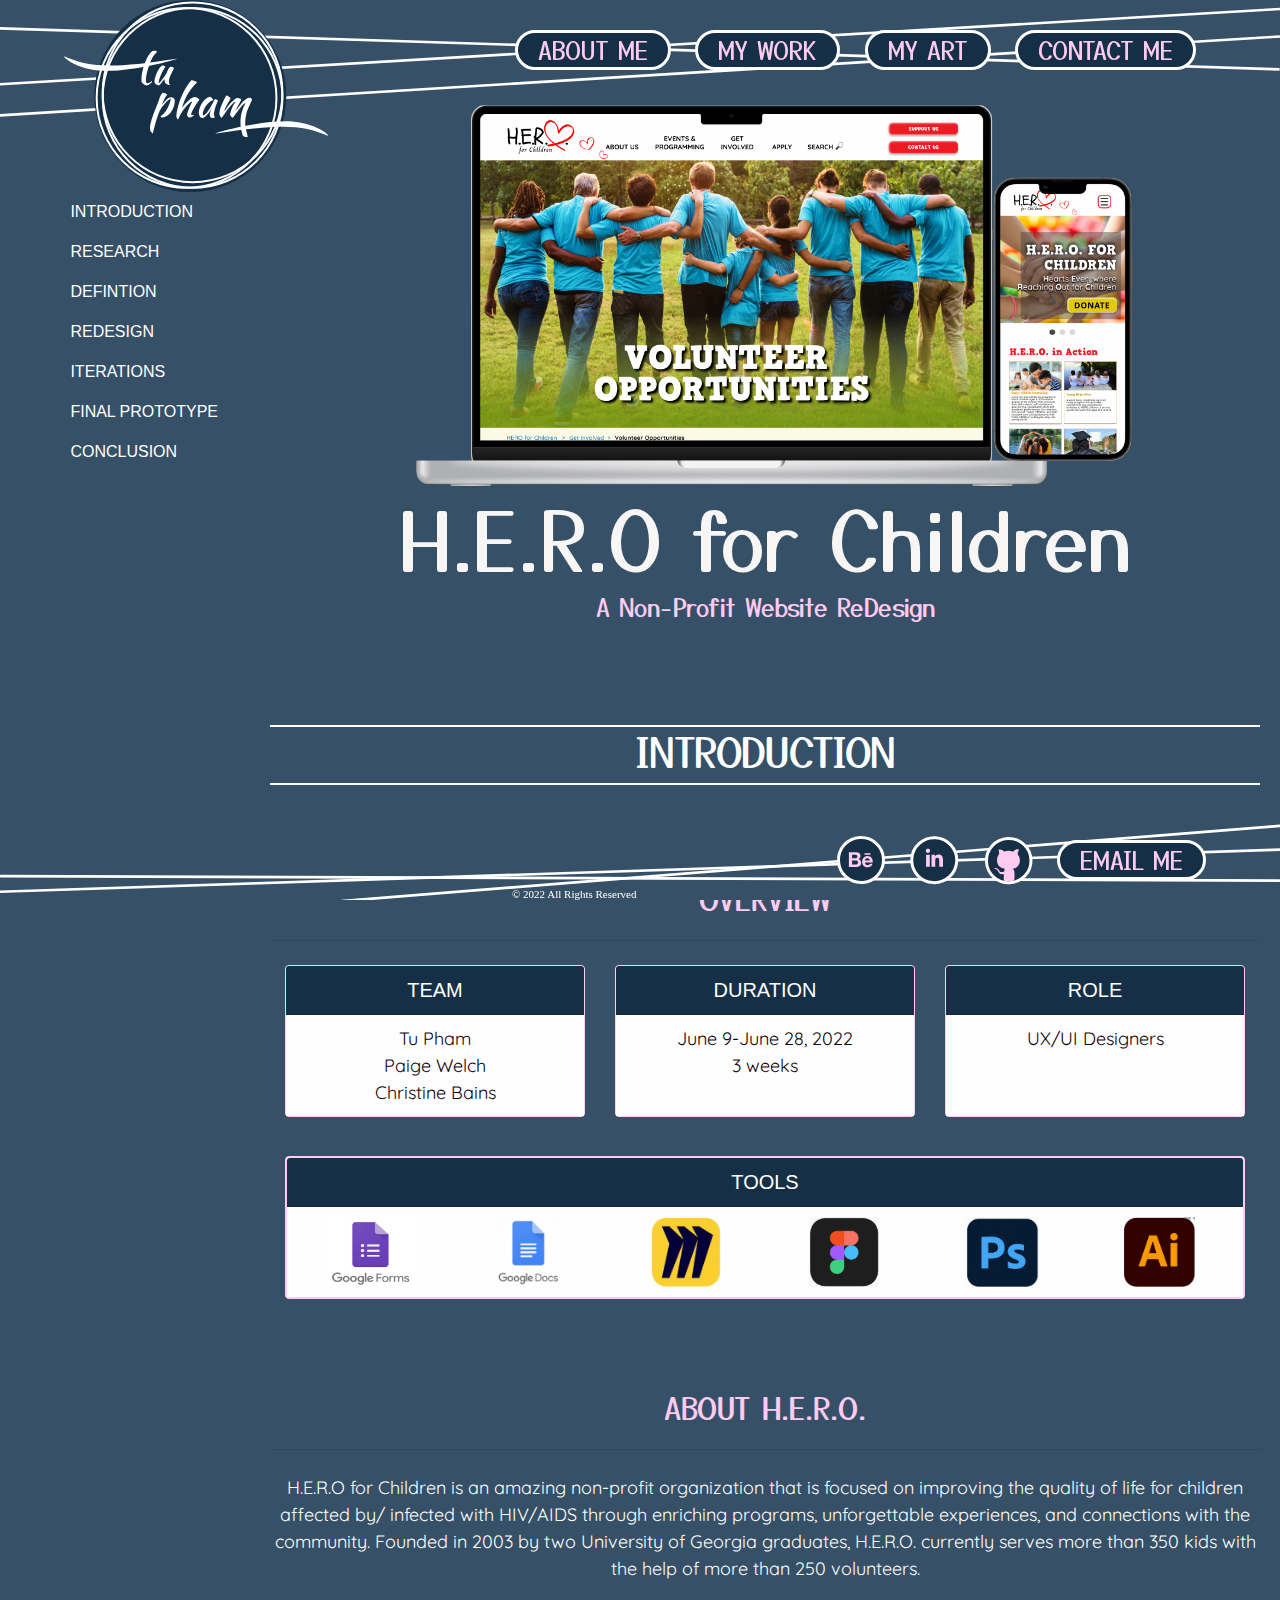
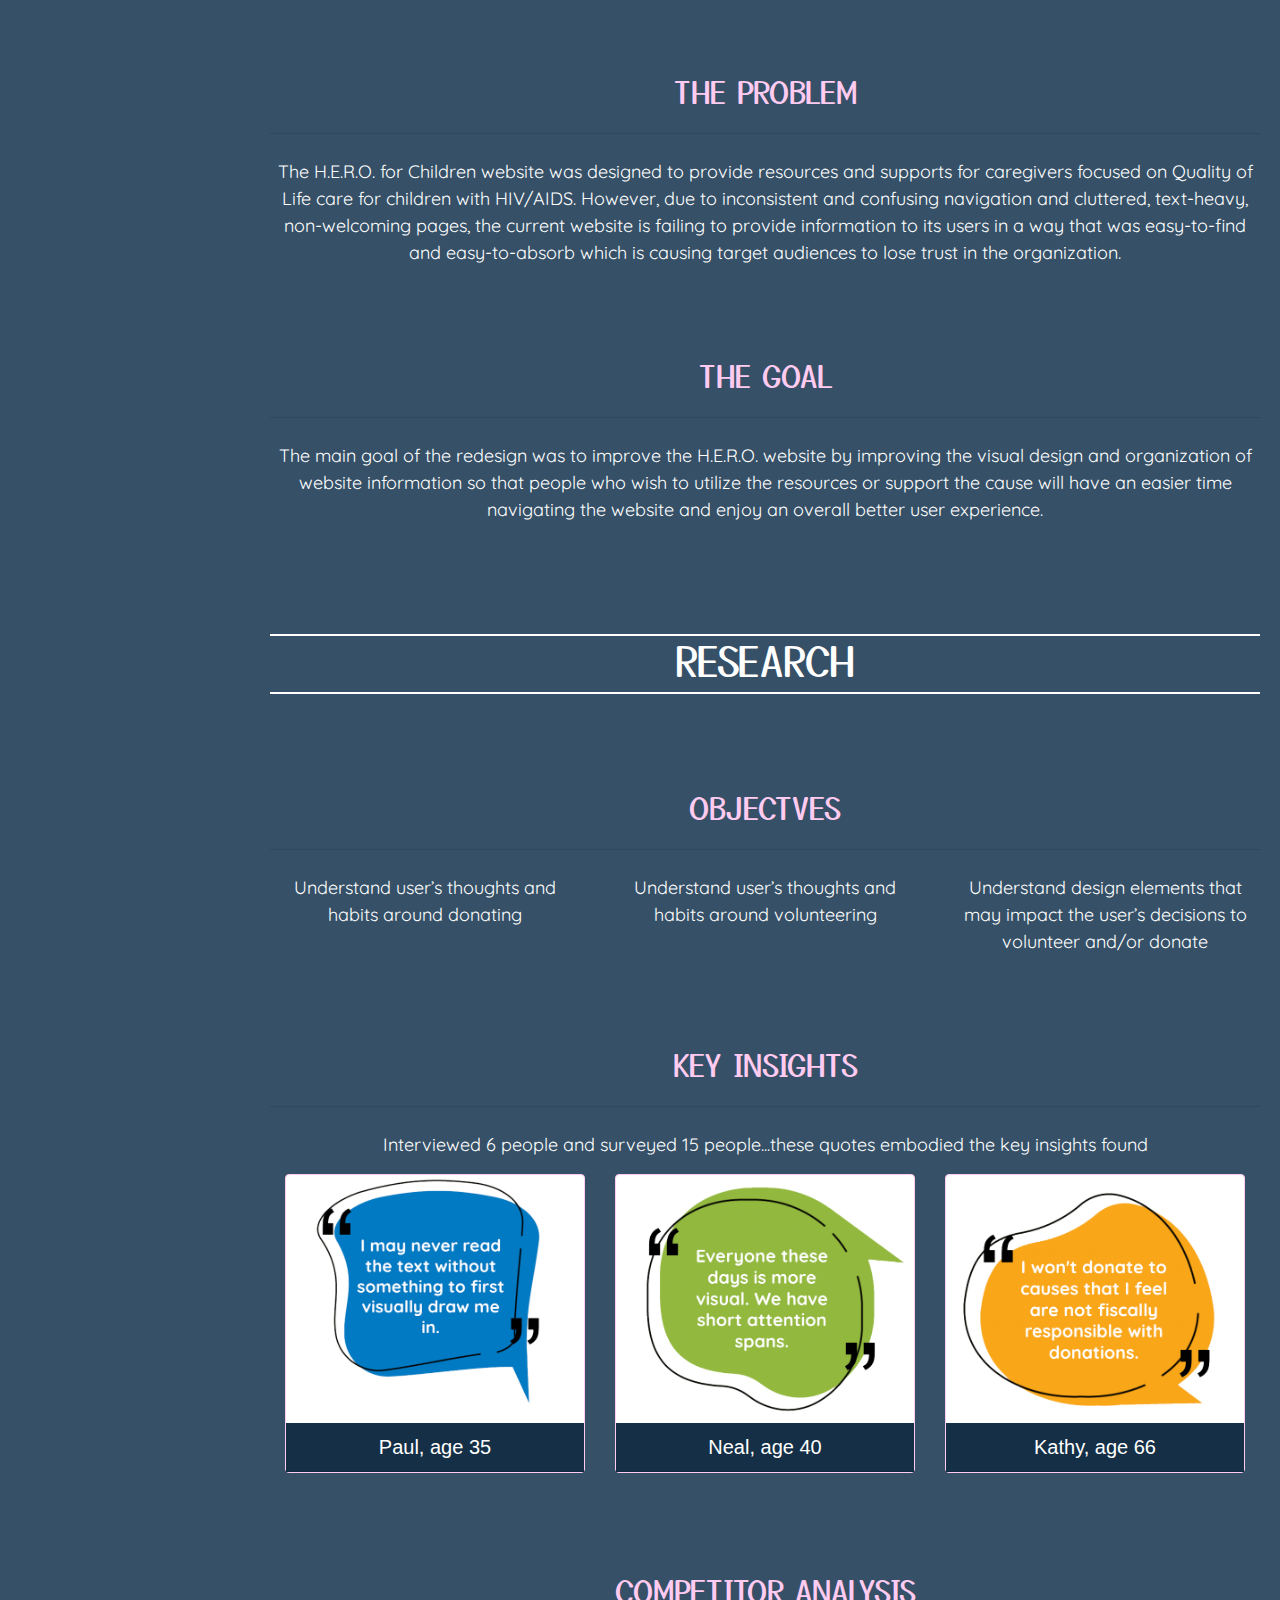
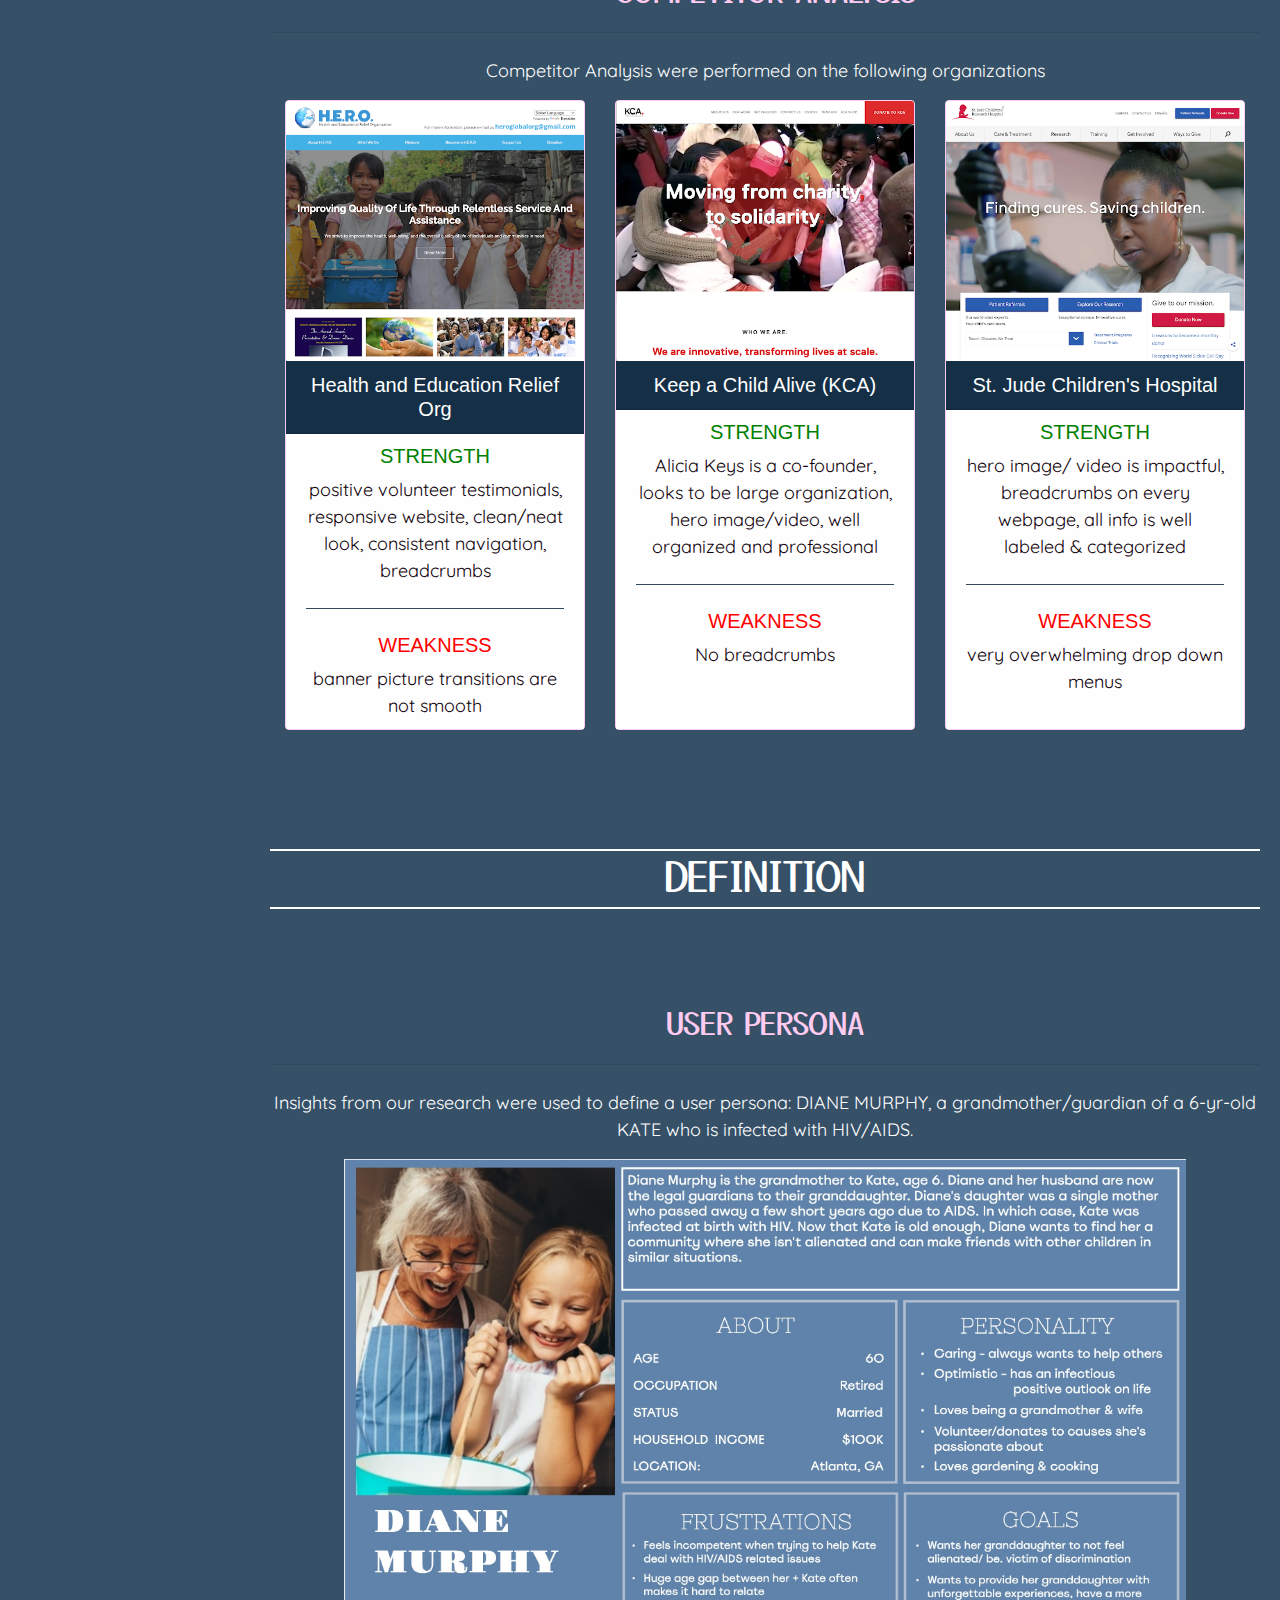
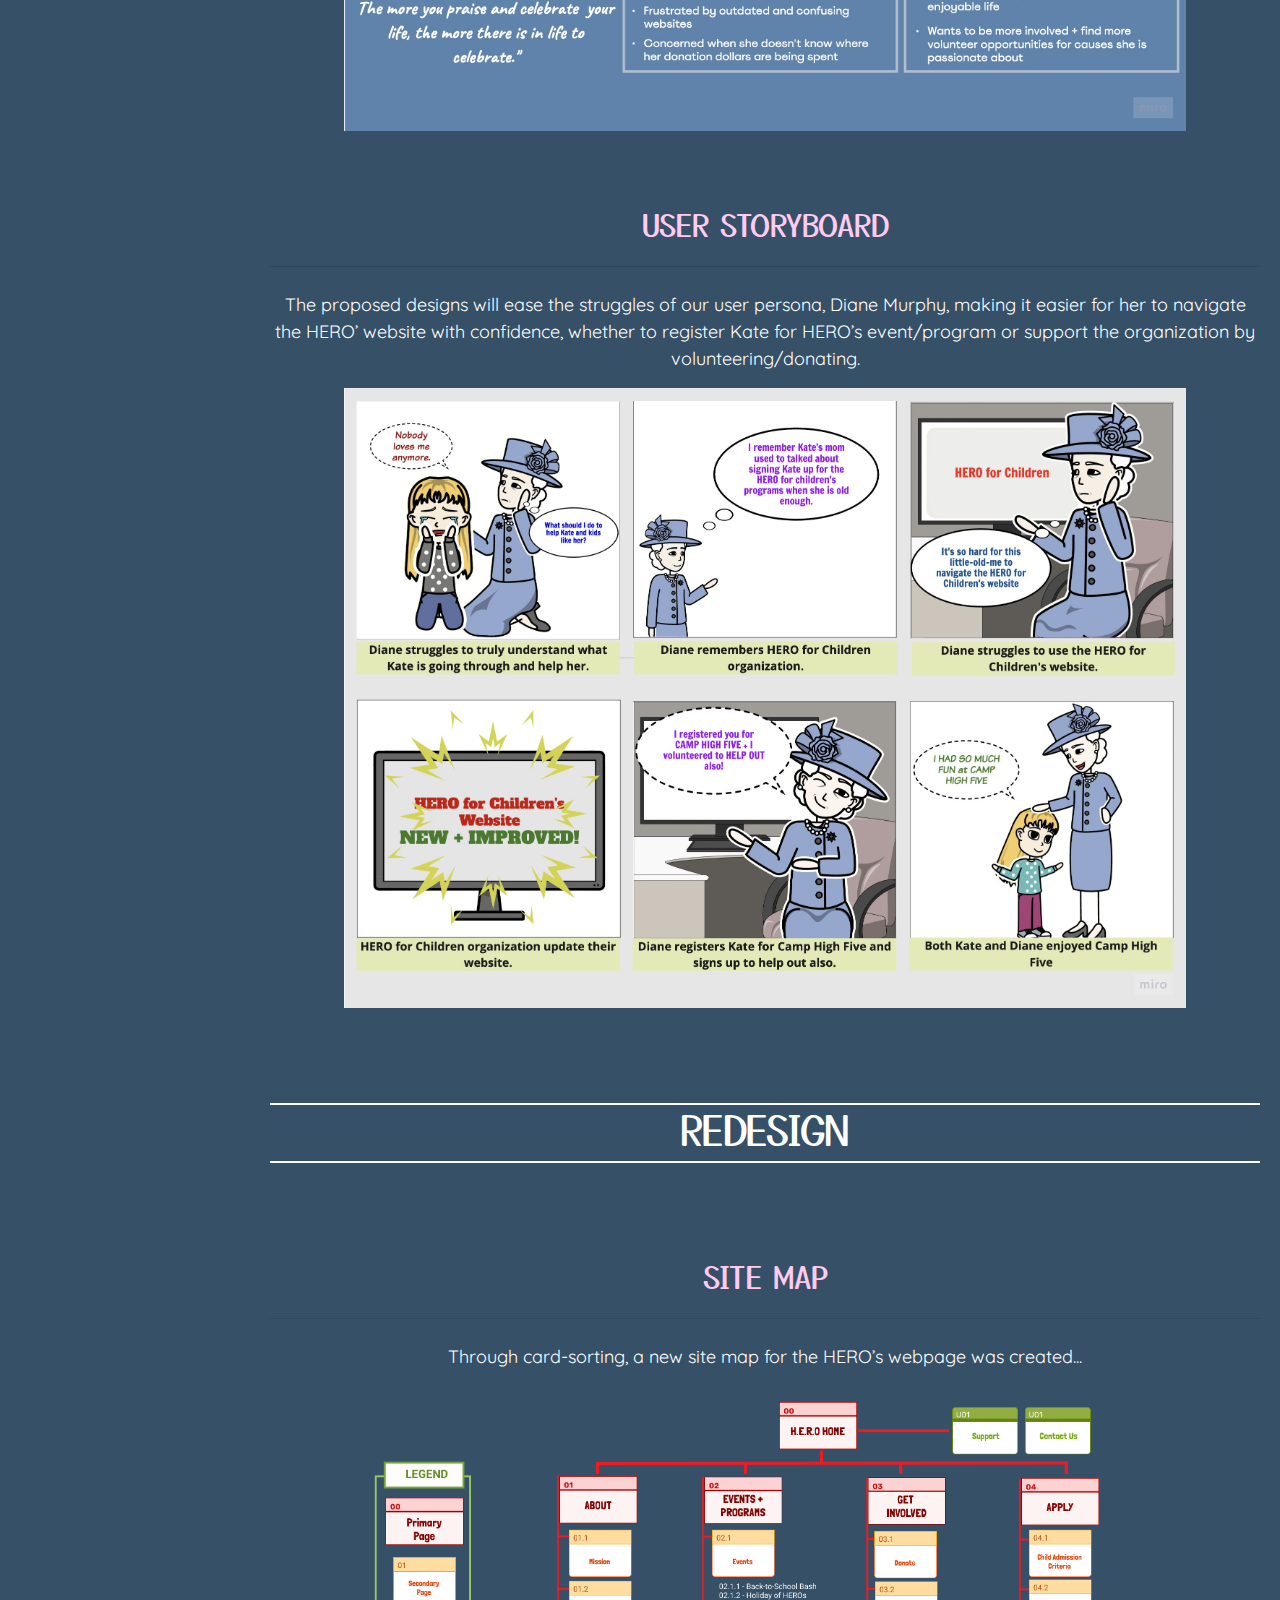
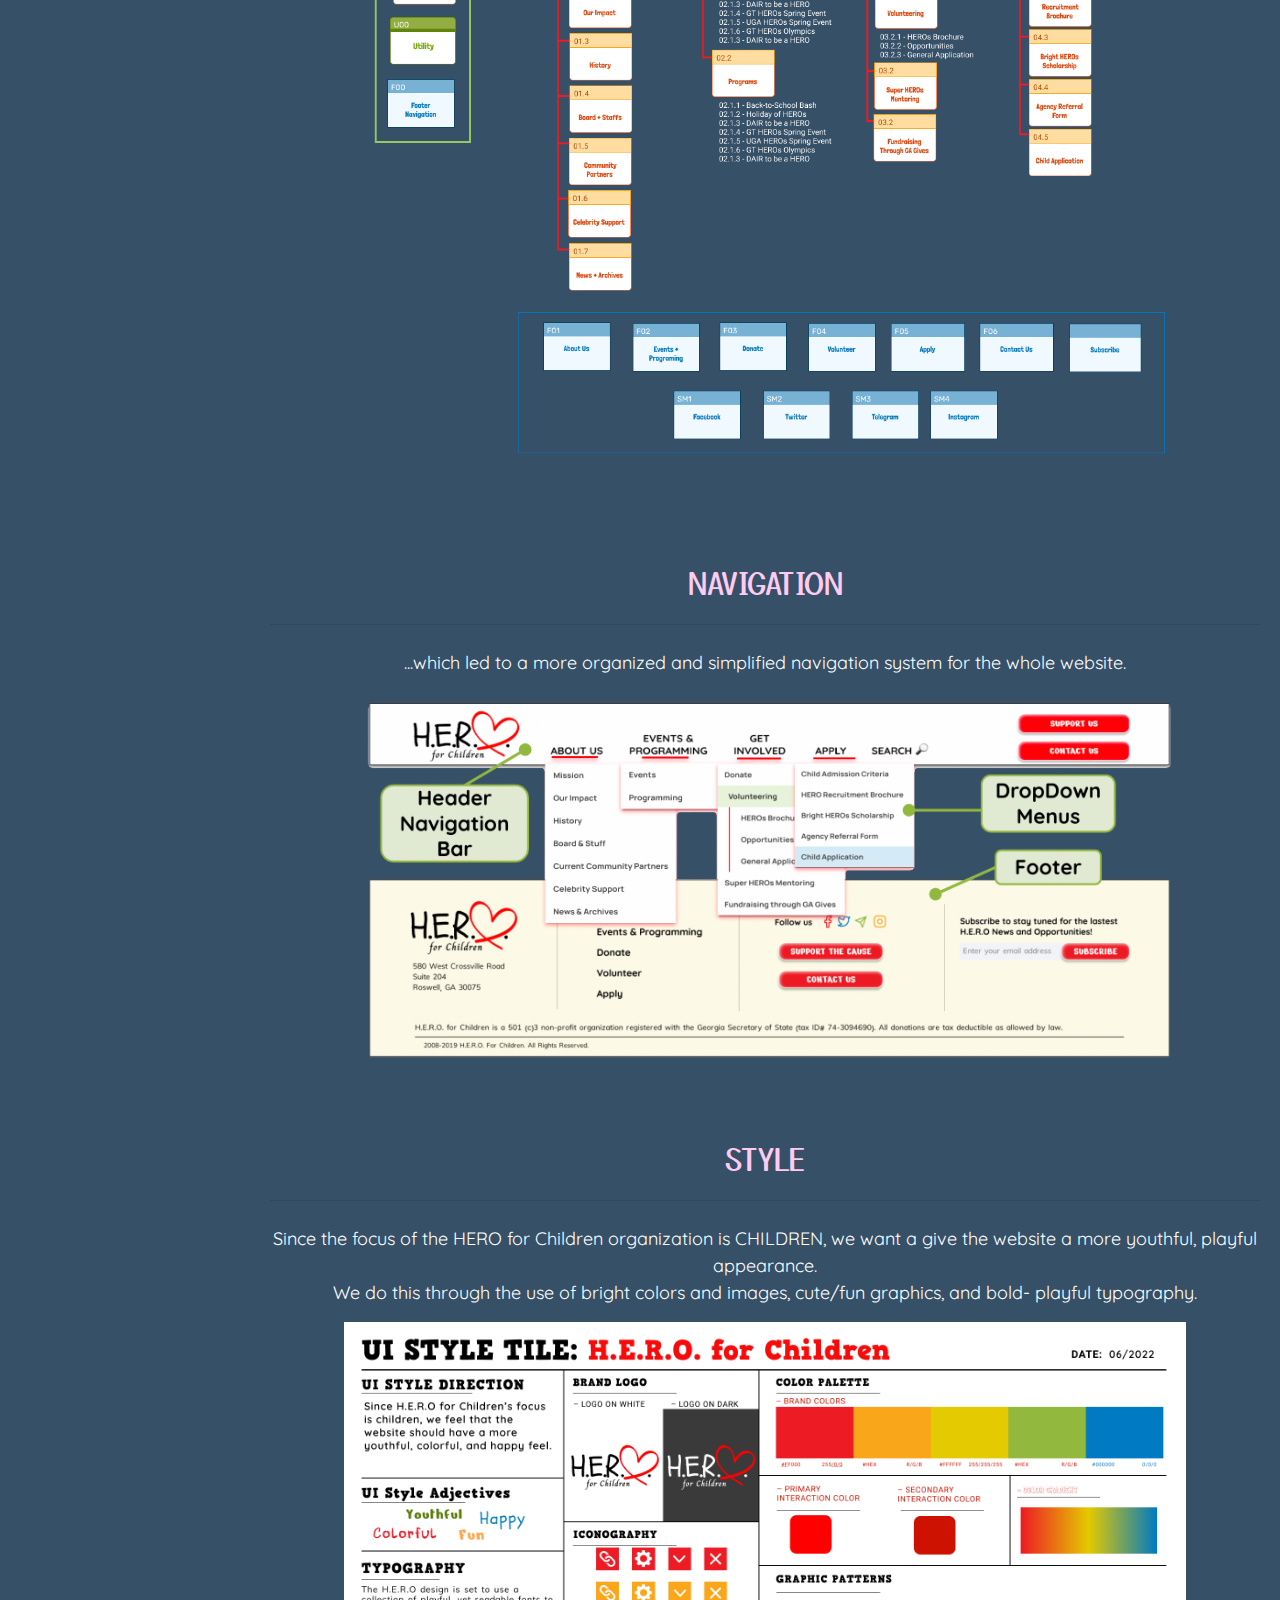
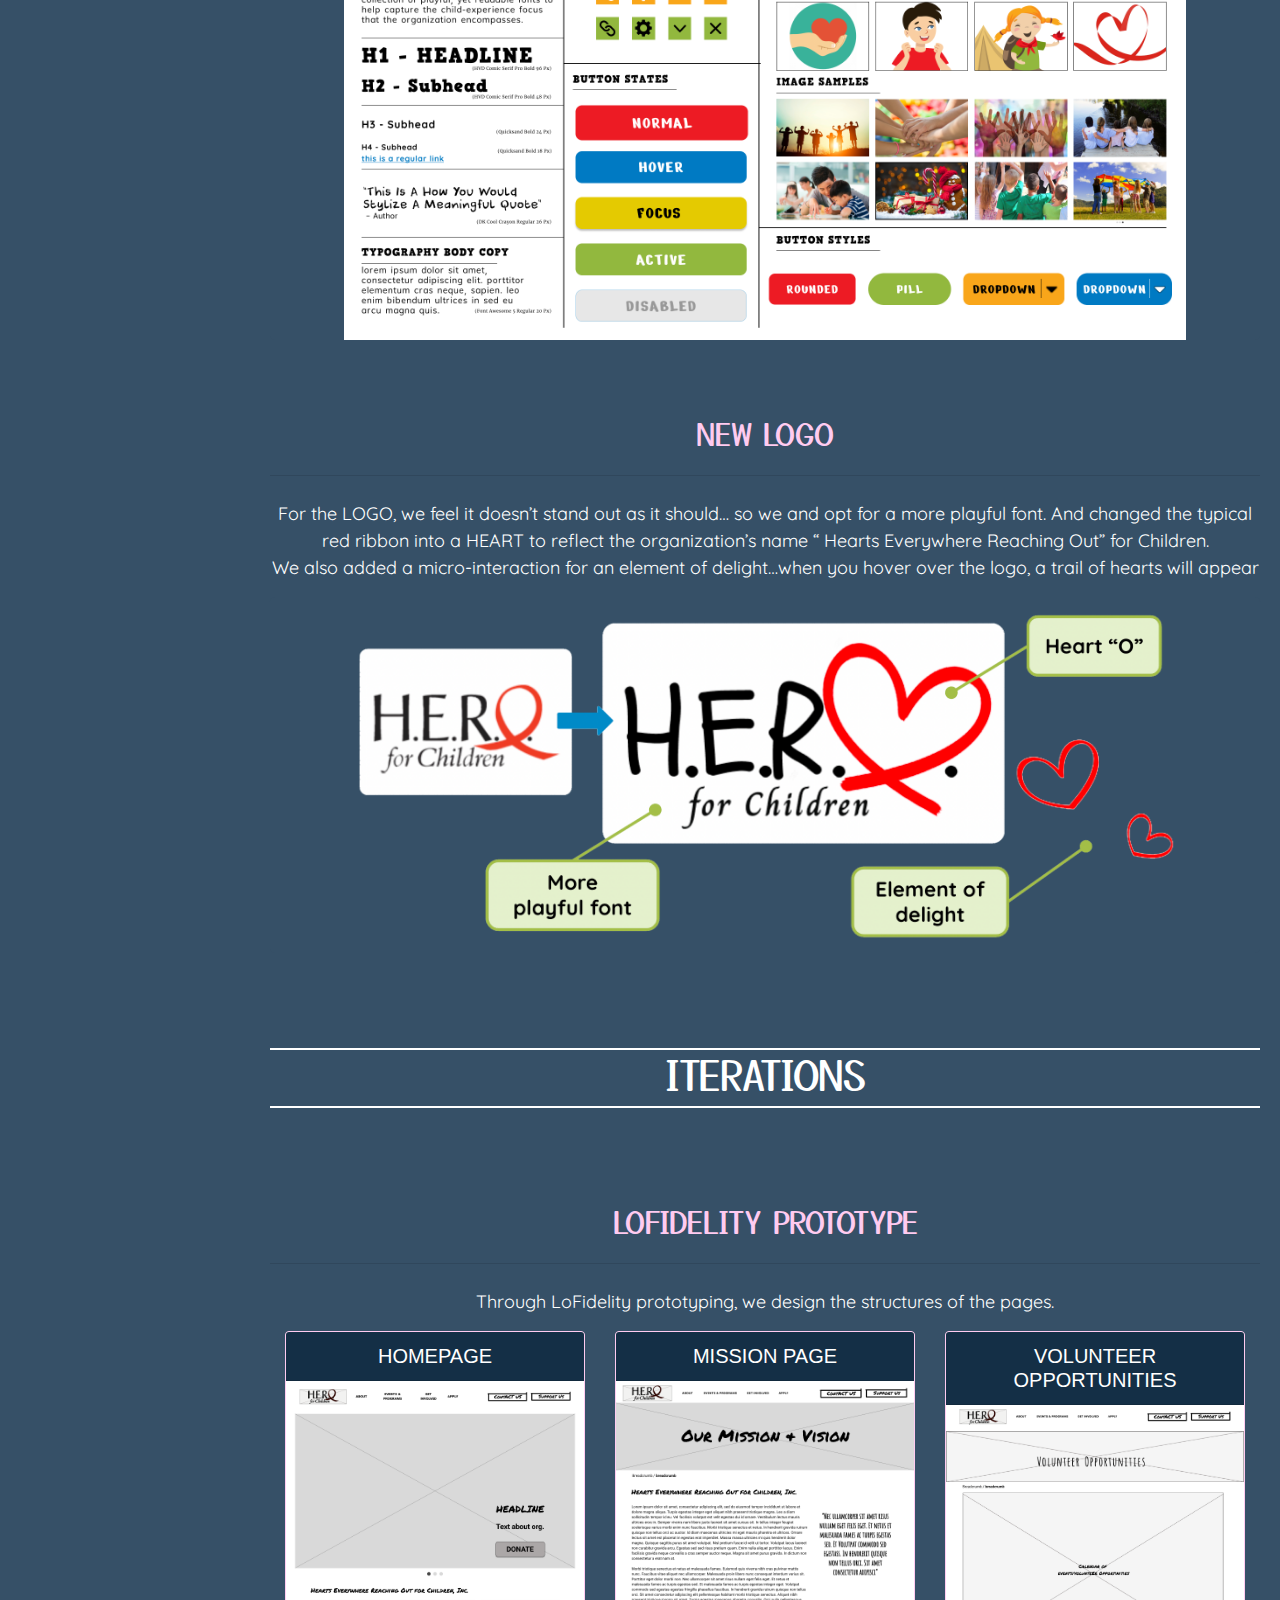
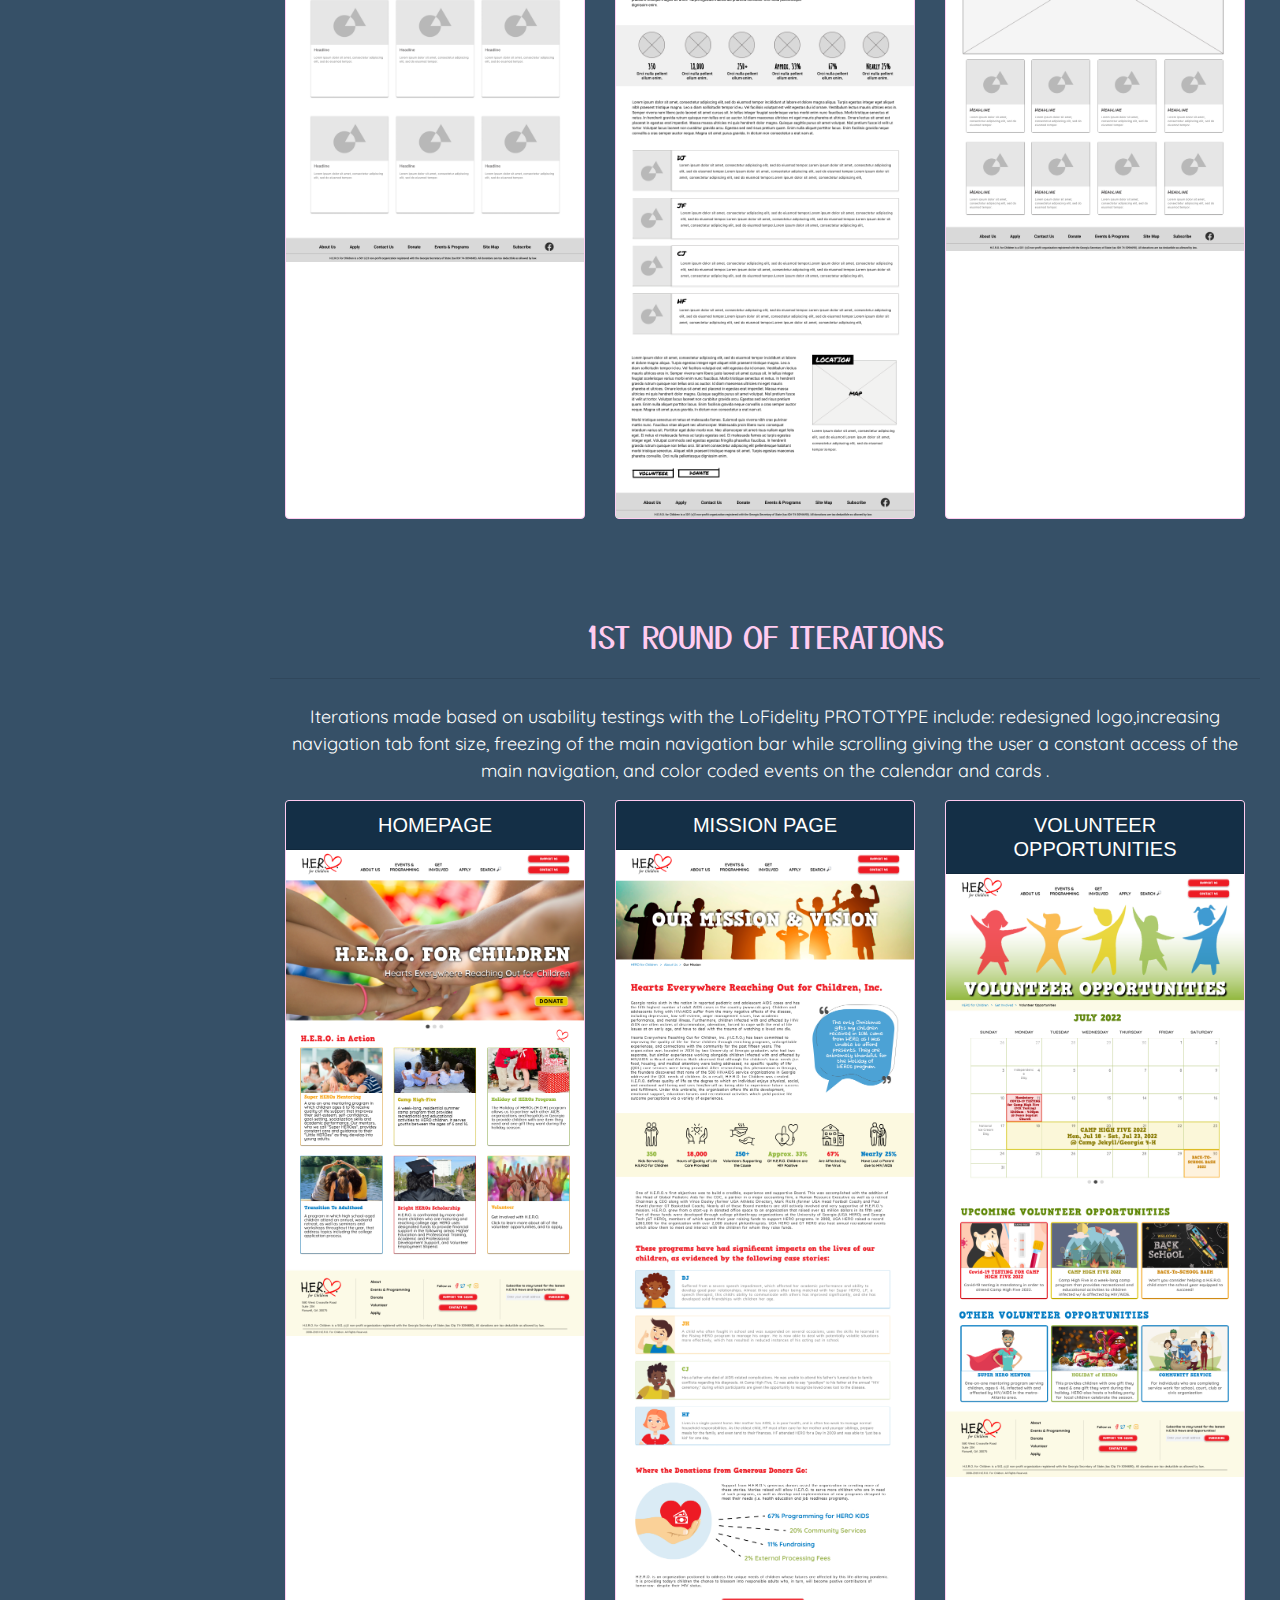
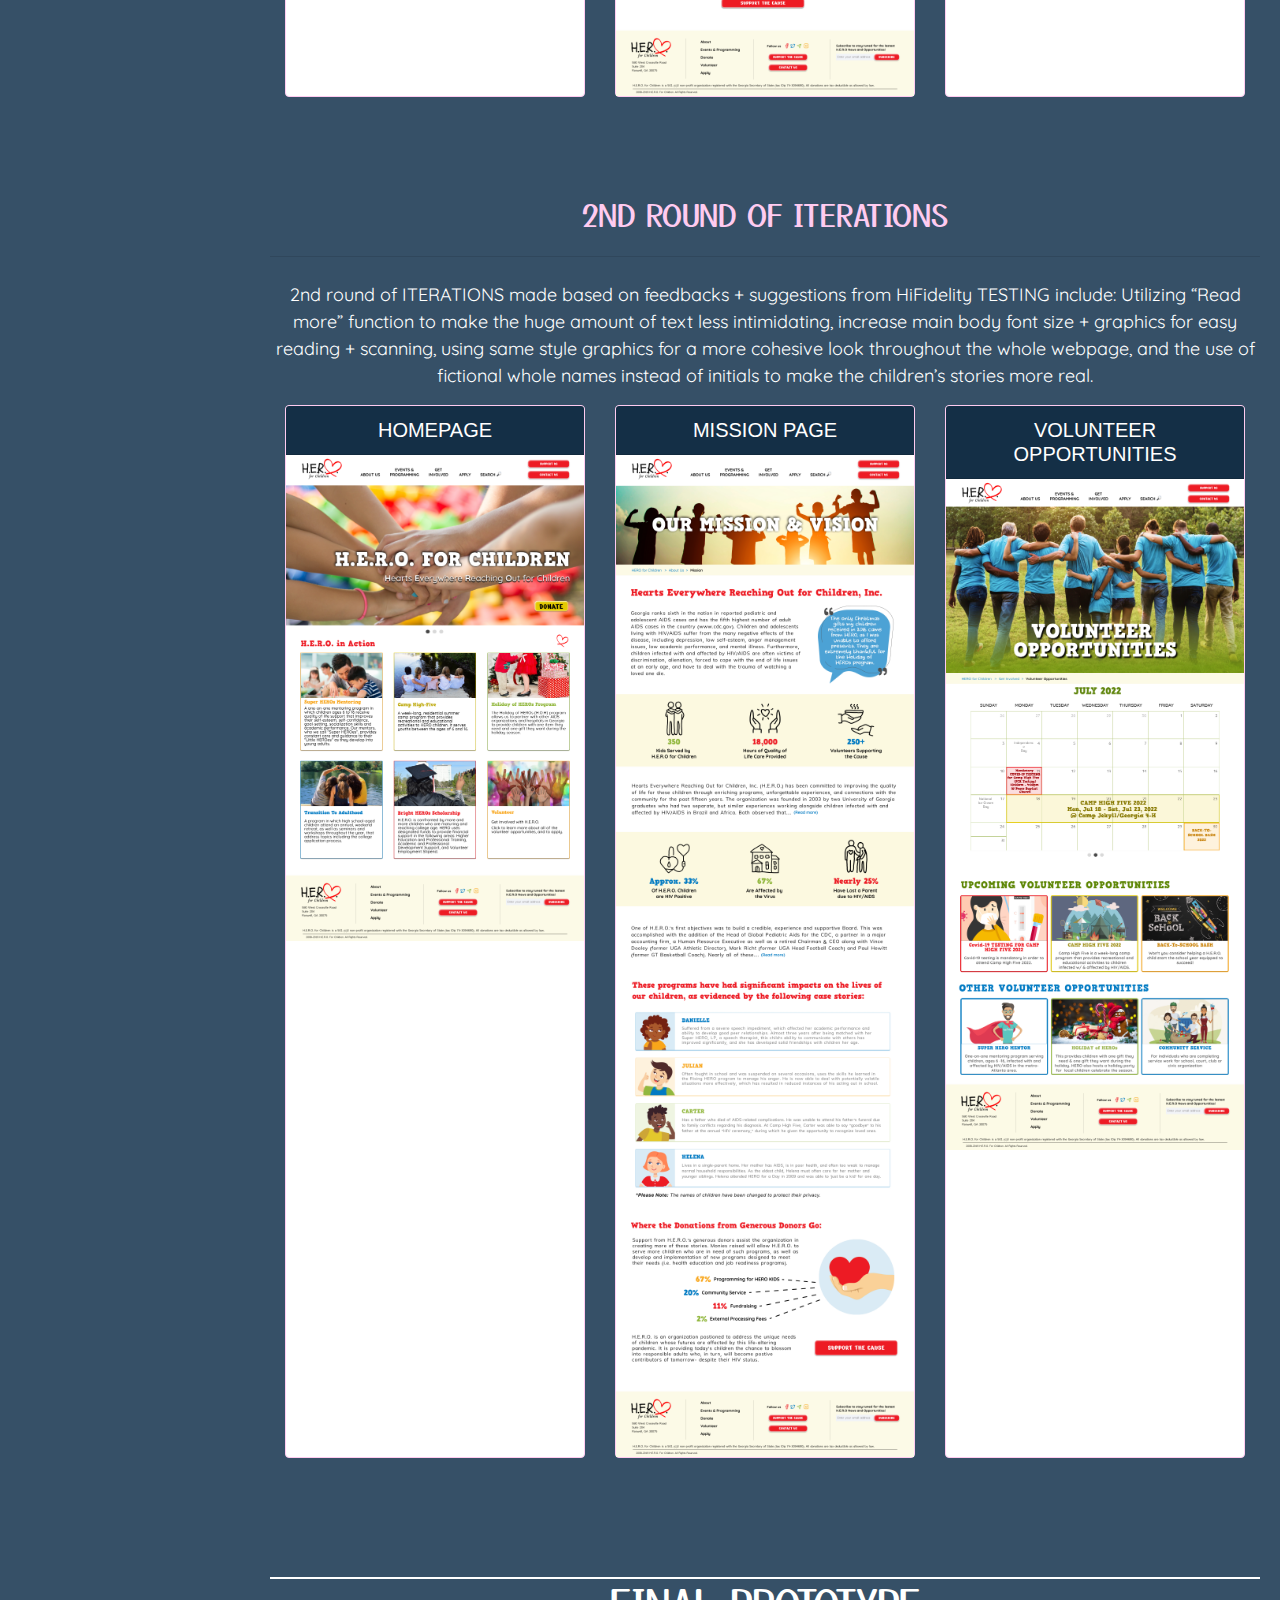
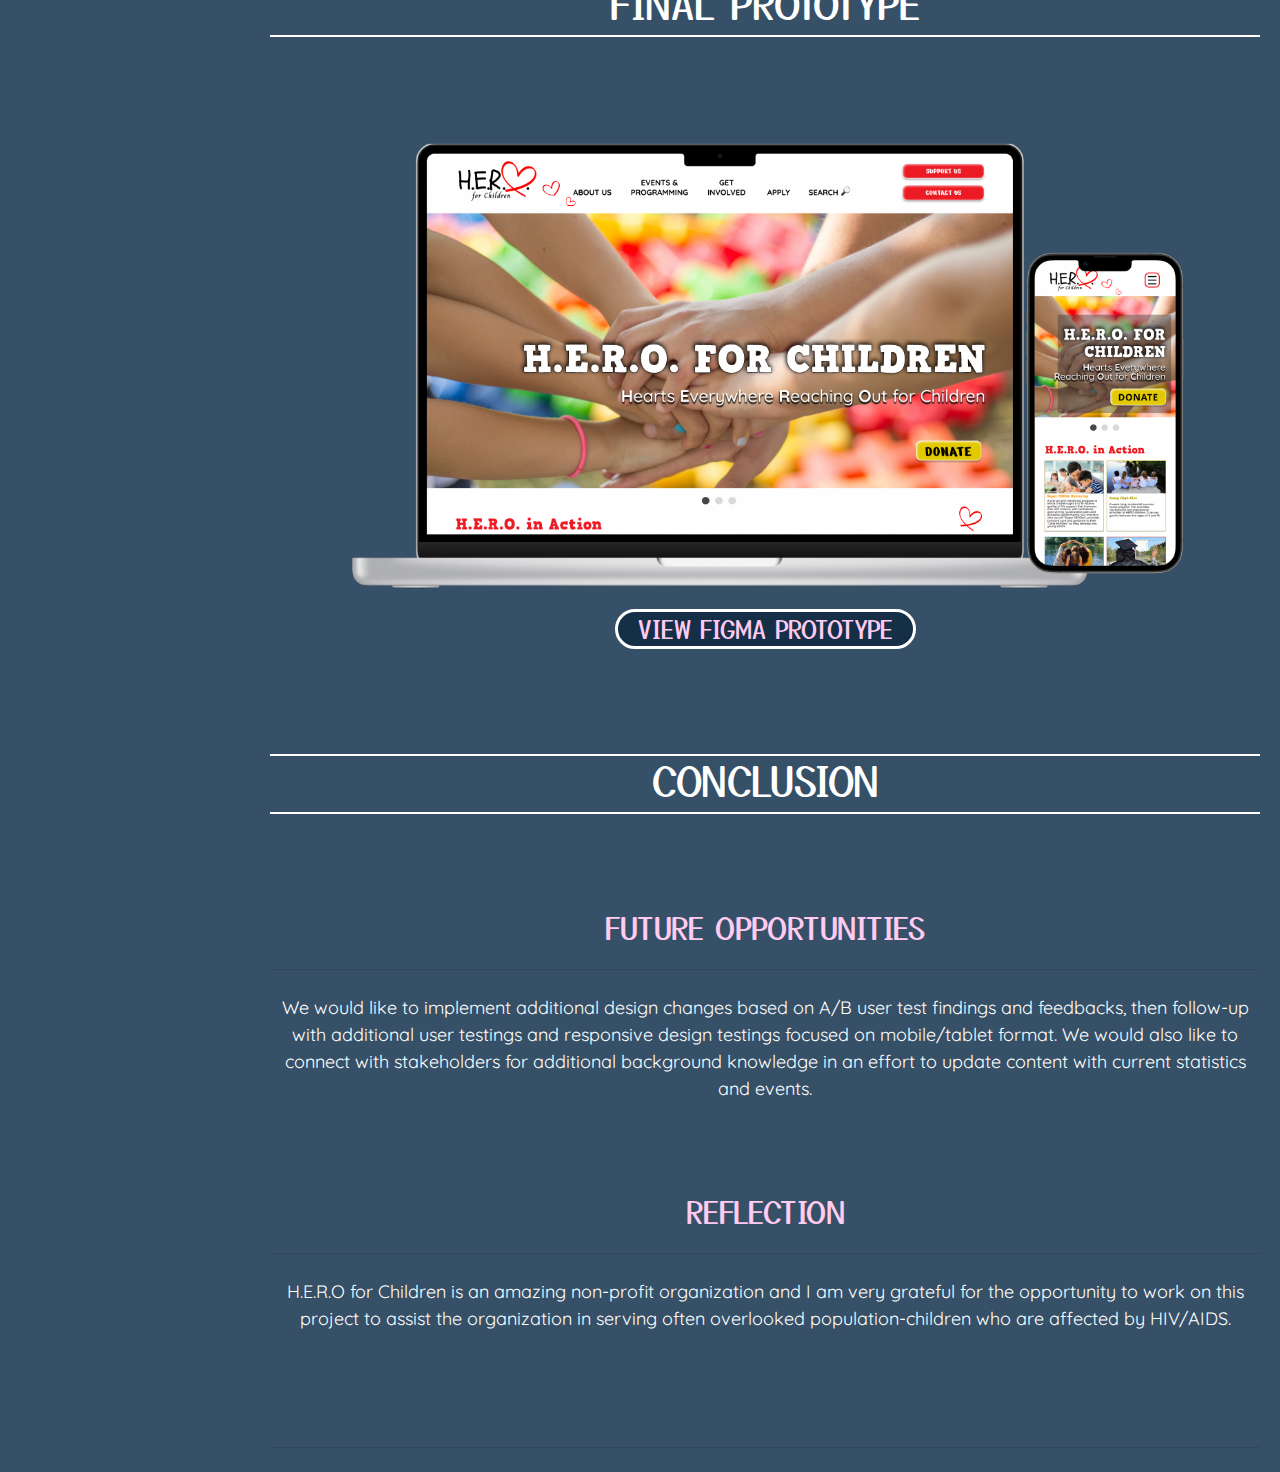
<file: index.html>
<!DOCTYPE html>
<html>

<head>
    <title> UX/UI HOMEWORK 20</title>
    <link rel="stylesheet" href="https://cdn.jsdelivr.net/npm/bootstrap@4.4.1/dist/css/bootstrap.min.css"
        integrity="sha384-Vkoo8x4CGsO3+Hhxv8T/Q5PaXtkKtu6ug5TOeNV6gBiFeWPGFN9MuhOf23Q9Ifjh" crossorigin="anonymous">

    <link rel="preconnect" href="https://fonts.googleapis.com">
    <link rel="preconnect" href="https://fonts.gstatic.com" crossorigin>
    <link href="https://fonts.googleapis.com/css2?family=Yusei+Magic&display=swap" rel="stylesheet">

    <link rel="preconnect" href="https://fonts.googleapis.com">
    <link rel="preconnect" href="https://fonts.gstatic.com" crossorigin>
    <link href="https://fonts.googleapis.com/css2?family=Quicksand&display=swap" rel="stylesheet">


    <link href="CSS/style.css" rel="stylesheet" type="text/css">
    <script src="JS/index.js"> </script>

</head>

<body data-spy="scroll" data-target="#navbar-example3">

    <header class="navigation">
        <div>
            <img class="navbg" src="images20/headerlines2.svg">

        </div>
        <div class="inline-block logo">
            <a href="index.html"><img class="logo" src="images20/logo.svg"></a>
        </div>
        <div class="mobileMenu">
            <img class="menu" src="images20/menu.svg">
        </div>
        <nav class="inline-block">
            <ul>
                <li class="inline-block"> <button class="button headerbtn"
                        onclick="document.location.href='aboutMe.html'">ABOUT
                        ME</button></li>
                <li class="inline-block"> <button class="button headerbtn"
                        onclick="document.location.href='myWork.html'">MY
                        WORK </button></li>
                <li class="inline-block"> <button class="button headerbtn"
                        onclick="document.location.href='myArt.html'">MY ART
                    </button></li>
                <li class="inline-block"> <button class="button headerbtn"
                        onclick="document.location.href='contactMe.html'">CONTACT ME </button></li>
            </ul>
        </nav>
    </header>

    <!-- Use BOOTSTRAP 4's SCROLLSPY COMPONENT -->

    <div class="flexBox">

        <div class="flexNav">
            <nav id="navbar-example3" class="navbar navbar-light">
                <a class="navbar-brand" href="#"> </a>
                <nav class="nav nav-pills flex-column">

                    <a class="nav-link" href="#item-1">INTRODUCTION</a>
                    <nav class="nav nav-pills flex-column">
                        <!-- <a class="nav-link ml-3 my-1" href="#item-1-1">Overview</a>
                        <a class="nav-link ml-3 my-1" href="#item-1-2"> About H.E.R.O.</a>
                        <a class="nav-link ml-3 my-1" href="#item-1-3"> The Problem</a>
                        <a class="nav-link ml-3 my-1" href="#item-1-4"> The Goal</a> -->
                    </nav>

                    <a class="nav-link" href="#item-2">RESEARCH</a>
                    <nav class="nav nav-pills flex-column">
                        <!-- <a class="nav-link ml-3 my-1" href="#item-2-1">Objectives</a>
                        <a class="nav-link ml-3 my-1" href="#item-2-2"> Key Insights </a>
                        <a class="nav-link ml-3 my-1" href="#item-2-3"> Competitor Analysis</a> -->
                    </nav>

                    <a class="nav-link" href="#item-3">DEFINTION</a>
                    <nav class="nav nav-pills flex-column">
                        <!-- <a class="nav-link ml-3 my-1" href="#item-3-1"> User Persona</a>
                        <a class="nav-link ml-3 my-1" href="#item-3-2"> User StoryBoard </a> -->
                    </nav>

                    <a class="nav-link" href="#item-4">REDESIGN</a>
                    <nav class="nav nav-pills flex-column">
                        <!-- <a class="nav-link ml-3 my-1" href="#item-4-1"> Site Map</a>
                        <a class="nav-link ml-3 my-1" href="#item-4-2"> Navigation </a>
                        <a class="nav-link ml-3 my-1" href="#item-4-4"> Style </a>
                        <a class="nav-link ml-3 my-1" href="#item-4-5"> New Logo </a> -->
                    </nav>

                    <a class="nav-link" href="#item-5">ITERATIONS</a>
                    <nav class="nav nav-pills flex-column">
                        <!-- <a class="nav-link ml-3 my-1" href="#item-5-1"> LoFi Prototype</a>
                        <a class="nav-link ml-3 my-1" href="#item-5-2"> 1st Round of Iterations</a>
                        <a class="nav-link ml-3 my-1" href="#item-5-3"> 2nd Round of Iterations</a> -->
                    </nav>

                    <a class="nav-link" href="#item-6">FINAL PROTOTYPE</a>
                    <nav class="nav nav-pills flex-column">
                        <!-- <a class="nav-link ml-3 my-1" href="#item-6-1"> SITE MAP</a>
                        <a class="nav-link ml-3 my-1" href="#item-6-2"> USER FLOW </a> -->
                    </nav>

                    <a class="nav-link" href="#item-7">CONCLUSION</a>
                    <nav class="nav nav-pills flex-column">
                        <!-- <a class="nav-link ml-3 my-1" href="#item-7-1"> Future Opportunities</a>
                        <a class="nav-link ml-3 my-1" href="#item-7-2"> Reflections </a>
                        <a class="nav-link ml-3 my-1" href="#item-7-3">  </a> -->
                    </nav>

                </nav>
            </nav>
        </div>
        <div class="flexContent">
            <div id="spyMe" data-offset="0">

                <!-- Use Bootstrap 4’s JUMBOTRON component -->

                <section id="item-1">
                    <div class="jumbotron jumboImages">
                        <div class="jumboImage" id="heroDesk"> <img style="width: 75%;"
                                src="images20/DeskMobileHERO.png">
                        </div>
                    </div>

                    <div class="jumbotron">

                        <div class="jumboCopy">
                            <h1 class="title display-4">H.E.R.O for Children</h1>
                            <h2 class="lead subhead">A Non-Profit Website ReDesign</h2>

                        </div>
                    </div>

                </section>

                <!-- Use BOOTSTRAP 4's COL SYSTEM + CARDS -->
                <section id="item-1">
                    <hr class="titlehrtop">
                    <h1 class="sectionTitle">INTRODUCTION</h1>
                    <hr class="titlehrbottom">
                </section>

                <section id="item-1-1">
                    <h2 class="sectionHead">OVERVIEW</h2>
                    <hr class="my-4">

                    <div class="container">
                        <div class="row row-cols-1 row-cols-md-3">

                            <div class="col mb-4">
                                <div class="card h-100">
                                    <h5 class="card-header">TEAM</h5>
                                    <div class="card-body">
                                        <p class="card-text">Tu Pham <br> Paige Welch <br> Christine Bains</p>
                                    </div>
                                </div>
                            </div>

                            <div class="col mb-4">
                                <div class="card h-100">
                                    <h5 class="card-header">DURATION</h5>
                                    <div class="card-body">
                                        <p class="card-text">June 9-June 28, 2022 <br> 3 weeks</p>
                                    </div>
                                </div>
                            </div>

                            <div class="col mb-4">
                                <div class="card h-100">
                                    <h5 class="card-header">ROLE</h5>
                                    <div class="card-body">
                                        <p class="card-text">UX/UI Designers</p>
                                    </div>
                                </div>
                            </div>

                        </div>
                    </div>

                    <div class="card text-center">
                        <div class="card h-100">
                            <h5 class="card-header"> TOOLS</h5>
                            <div class="card-body">
                                <div class="row">
                                    <div class="col"> <img style="height:70px;" ; src="images20/gforms.png"> </div>
                                    <div class="col"> <img style="height:70px;" ; src="images20/gdoc.png"> </div>
                                    <div class="col"> <img style="height:70px;" ; src="images20/miro.png"> </div>
                                    <div class="col"> <img style="height:70px;" ; src="images20/figma.png"> </div>
                                    <div class="col"> <img style="height:70px;" ; src="images20/ps.png"> </div>
                                    <div class="col"> <img style="height:70px;" ; src="images20/ai.png"> </div>
                                </div>
                            </div>
                        </div>
                    </div>
                </section>


                <section id="item-1-2">
                    <h2 class="sectionHead">ABOUT H.E.R.O.</h2>
                    <hr class="my-4">
                    <p>H.E.R.O for Children is an amazing non-profit organization that is focused on improving the
                        quality
                        of life
                        for children affected by/ infected with HIV/AIDS through enriching programs, unforgettable
                        experiences, and connections with the community. Founded in 2003 by two University of Georgia
                        graduates, H.E.R.O. currently serves more than 350 kids with the help of more than 250
                        volunteers.
                    </p>
                </section>

                <section id="item-1-3">
                    <h2 class="sectionHead">THE PROBLEM</h2>
                    <hr class="my-4">
                    <p>The H.E.R.O. for Children website was designed to provide resources and supports for caregivers
                        focused on Quality of Life care for children with HIV/AIDS. However, due to inconsistent and
                        confusing navigation and cluttered, text-heavy, non-welcoming pages, the current website is
                        failing to provide information to its users in a way that was easy-to-find and easy-to-absorb
                        which is
                        causing target audiences to lose trust in the organization. </p>
                </section>

                <section id="item-1-4">
                    <h2 class="sectionHead">THE GOAL</h2>
                    <hr class="my-4">
                    <p>The main goal of the redesign was to improve the H.E.R.O. website by improving the visual design
                        and organization of website information so that people who wish to utilize the resources or
                        support the cause will have an easier time navigating the website and enjoy an overall better
                        user experience.</p>
                </section>

                <section id="item-2">
                    <hr class="titlehrtop">
                    <h1 class="sectionTitle">RESEARCH</h1>
                    <hr class="titlehrbottom">
                </section>

                <section id="item-2-1">
                    <h2 class="sectionHead">OBJECTVES</h2>
                    <hr class="my-4">
                    <div class="row justify-content-around">
                        <div class="col-4">
                            <p> Understand user’s thoughts and habits around donating </p>
                        </div>
                        <div class="col-4">
                            <p> Understand user’s thoughts and habits around volunteering </p>
                        </div>
                        <div class="col-4">
                            <p> Understand design elements that may impact the user’s decisions to volunteer and/or
                                donate
                            </p>
                        </div>


                </section>


                <!-- Use BOOTSTRAP 4's COL SYSTEM -->
                <section id="item-2-2">
                    <h2 class="sectionHead">KEY INSIGHTS</h2>
                    <hr class="my-4">
                    <p>Interviewed 6 people and surveyed 15 people...these quotes embodied the key insights found</p>
                    <div class="container">
                        <div class="row row-cols-1 row-cols-md-3">

                            <div class="col mb-4">
                                <div class="card h-100">
                                    <img src="images20/paul351.png" class="card-img-top">
                                    <h5 class="card-header">Paul, age 35</h5>
                                </div>
                            </div>

                            <div class="col mb-4">
                                <div class="card h-100">
                                    <img src="images20/neal401.png" class="card-img-top">
                                    <h5 class="card-header">Neal, age 40</h5>
                                </div>
                            </div>

                            <div class="col mb-4">
                                <div class="card h-100">
                                    <img src="images20/kathy661.png" class="card-img-top">
                                    <h5 class="card-header">Kathy, age 66</h5>
                                </div>
                            </div>

                </section>

                <!-- Use BOOTSTRAP 4's CARD component-->
                <section id="item-2-3">
                    <h2 class="sectionHead">COMPETITOR ANALYSIS</h2>
                    <hr class="my-4">
                    <p>Competitor Analysis were performed on the following organizations</p>
                    <div class="container">
                        <div class="row row-cols-1 row-cols-md-3">

                            <div class="col mb-4">
                                <div class="card h-100">
                                    <img src="images20/heroglobal.png" class="card-img-top">
                                    <h5 class="card-header">Health and Education Relief Org</h5>
                                    <div class="card-body">
                                        <h5 class="card-bodyS">STRENGTH</h5>
                                        <p class="card-text"> positive volunteer testimonials, responsive website,
                                            clean/neat look, consistent navigation, breadcrumbs </p>
                                        <hr class="my-4">
                                        <h5 class="card-bodyW">WEAKNESS</h5>
                                        <p class="card-text">banner picture transitions are not smooth </p>
                                    </div>
                                </div>
                            </div>

                            <div class="col mb-4">
                                <div class="card h-100">
                                    <img src="images20/kca.png" class="card-img-top">
                                    <h5 class="card-header">Keep a Child Alive (KCA)</h5>
                                    <div class="card-body">
                                        <h5 class="card-bodyS">STRENGTH</h5>
                                        <p class="card-text">Alicia Keys is a co-founder, looks to be large
                                            organization, hero image/video, well organized and professional </p>
                                        <hr class="my-4">
                                        <h5 class="card-bodyW">WEAKNESS</h5>
                                        <p class="card-text"> No breadcrumbs</p>
                                    </div>
                                </div>
                            </div>

                            <div class="col mb-4">
                                <div class="card h-100">
                                    <img src="images20/stJude.png" class="card-img-top">
                                    <h5 class="card-header">St. Jude Children's Hospital</h5>
                                    <div class="card-body">
                                        <h5 class="card-bodyS">STRENGTH</h5>
                                        <p class="card-text"> hero image/ video is impactful, breadcrumbs on every
                                            webpage, all info is well labeled & categorized </p>
                                        <hr class="my-4">
                                        <h5 class="card-bodyW">WEAKNESS</h5>
                                        <p class="card-text">very overwhelming drop down menus</p>
                                    </div>
                                </div>
                            </div>

                        </div>
                    </div>
                </section>

                <!-- Use BOOTSTRAP 4's JumboTron component -->
                <section id="item-3">
                    <hr class="titlehrtop">
                    <h1 class="sectionTitle">DEFINITION</h1>
                    <hr class="titlehrbottom">
                </section>

                <section id="item-3-1">
                    <h2 class="sectionHead">USER PERSONA</h2>
                    <hr class="my-4">
                    <p>Insights from our research were used to define a user persona: DIANE MURPHY, a
                        grandmother/guardian of a 6-yr-old KATE who is infected with HIV/AIDS.</p>
                    <div class="jumbotron jumboImages">
                        <div class="jumboImage"> <img style="width: 85%;" src="images20/PERSONA2.jpeg">
                        </div>
                    </div>
                </section>

                <section id="item-3-2">
                    <h2 class="sectionHead">USER STORYBOARD</h2>
                    <hr class="my-4">
                    <p>The proposed designs will ease the struggles of our user persona, Diane Murphy, making it easier
                        for her to navigate the HERO’ website with confidence, whether to register Kate for HERO’s
                        event/program or support the organization by volunteering/donating. </p>
                    <div class="jumbotron jumboImages">
                        <div class="jumboImage"> <img style="width: 85%;" src="images20/Storyboard2.jpeg">
                        </div>
                    </div>
                </section>

                <section id="item-4">
                    <hr class="titlehrtop">
                    <h1 class="sectionTitle">REDESIGN</h1>
                    <hr class="titlehrbottom">
                </section>


                <section id="item-4-1">
                    <h2 class="sectionHead">SITE MAP</h2>
                    <hr class="my-4">
                    <p>Through card-sorting, a new site map for the HERO’s webpage was created...</p>
                    <div class="jumbotron jumboImages">
                        <div class="jumboImage"> <img style="width: 85%;" src="images20/siteMap2.png">
                        </div>
                    </div>
                </section>

                <section id="item-4-2">
                    <h2 class="sectionHead">NAVIGATION</h2>
                    <hr class="my-4">
                    <p>...which led to a more organized and simplified navigation system for the whole website.
                    </p>
                    <div class="jumbotron jumboImages">
                        <div class="jumboImage"> <img style="width: 85%;" src="images20/navsys2.png">
                        </div>
                    </div>
                </section>

                <section id="item-4-3">
                    <h2 class="sectionHead">STYLE</h2>
                    <hr class="my-4">
                    <p>Since the focus of the HERO for Children organization is CHILDREN, we want a give the website a
                        more youthful, playful appearance. <br>
                        We do this through the use of bright colors and images, cute/fun graphics, and bold- playful
                        typography.
                    </p>
                    <div class="jumbotron jumboImages">
                        <div class="jumboImage"> <img style="width: 85%;" src="images20/herostyle.png">
                        </div>
                    </div>
                </section>

                <section id="item-4-4">
                    <h2 class="sectionHead">NEW LOGO</h2>
                    <hr class="my-4">
                    <p>For the LOGO, we feel it doesn’t stand out as it should… so we and opt for a more playful font.
                        And changed the typical red ribbon into a HEART to reflect the organization’s name “ Hearts
                        Everywhere Reaching Out” for Children. <br> We also added a micro-interaction for an element of
                        delight…when you hover over the logo, a trail of hearts will appear</p>
                    <div class="jumbotron jumboImages">
                        <div class="jumboImage"> <img style="width: 85%;" src="images20/herologo.png">
                        </div>
                    </div>
                </section>

                <section id="item-5">
                    <hr class="titlehrtop">
                    <h1 class="sectionTitle">ITERATIONS</h1>
                    <hr class="titlehrbottom">
                </section>

                <section id="item-5-1">
                    <h2 class="sectionHead">LOFIDELITY PROTOTYPE</h2>
                    <hr class="my-4">
                    <p>Through LoFidelity prototyping, we design the structures of the pages. </p>
                    <div class="container">
                        <div class="row row-cols-1 row-cols-md-3">

                            <div class="col mb-4">
                                <div class="card h-100">
                                    <h5 class="card-header">HOMEPAGE</h5>
                                    <img src="images20/heroHome.png" class="card-img-top">
                                </div>
                            </div>

                            <div class="col mb-4">
                                <div class="card h-100">
                                    <h5 class="card-header">MISSION PAGE</h5>
                                    <img src="images20/heroMission.png" class="card-img-top">
                                </div>
                            </div>

                            <div class="col mb-4">
                                <div class="card h-100">
                                    <h5 class="card-header">VOLUNTEER OPPORTUNITIES</h5>
                                    <img src="images20/herovOpp.png" class="card-img-top">
                                </div>
                            </div>

                </section>

                <section id="item-5-2">
                    <h2 class="sectionHead">1ST ROUND OF ITERATIONS </h2>
                    <hr class="my-4">
                    <p> Iterations made based on usability testings with the LoFidelity PROTOTYPE include: redesigned
                        logo,increasing navigation tab font size, freezing of the main navigation bar while scrolling
                        giving the user a constant access of the main navigation, and color coded events on the calendar
                        and cards .
                    </p>
                    <div class="container">
                        <div class="row row-cols-1 row-cols-md-3">

                            <div class="col mb-4">
                                <div class="card h-100">
                                    <h5 class="card-header">HOMEPAGE</h5>
                                    <img src="images20/heroHome2.png" class="card-img-top">
                                </div>
                            </div>

                            <div class="col mb-4">
                                <div class="card h-100">
                                    <h5 class="card-header">MISSION PAGE</h5>
                                    <img src="images20/heroMission2.png" class="card-img-top">
                                </div>
                            </div>

                            <div class="col mb-4">
                                <div class="card h-100">
                                    <h5 class="card-header">VOLUNTEER OPPORTUNITIES</h5>
                                    <img src="images20/herovOpp2.png" class="card-img-top">
                                </div>
                            </div>
                </section>

                <section id="item-5-3">
                    <h2 class="sectionHead">2ND ROUND OF ITERATIONS </h2>
                    <hr class="my-4">
                    <p> 2nd round of ITERATIONS made based on feedbacks + suggestions from HiFidelity TESTING include:
                        Utilizing “Read more” function to make the huge amount of text less intimidating,
                        increase main body font size + graphics for easy reading + scanning,
                        using same style graphics for a more cohesive look throughout the whole webpage, and
                        the use of fictional whole names instead of initials to make the children’s stories more real.
                    </p>
                    <div class="container">
                        <div class="row row-cols-1 row-cols-md-3">

                            <div class="col mb-4">
                                <div class="card h-100">
                                    <h5 class="card-header">HOMEPAGE</h5>
                                    <img src="images20/heroHome3.png" class="card-img-top">
                                </div>
                            </div>

                            <div class="col mb-4">
                                <div class="card h-100">
                                    <h5 class="card-header">MISSION PAGE</h5>
                                    <img src="images20/heroMission3.png" class="card-img-top">
                                </div>
                            </div>

                            <div class="col mb-4">
                                <div class="card h-100">
                                    <h5 class="card-header">VOLUNTEER OPPORTUNITIES</h5>
                                    <img src="images20/herovOpp3.png" class="card-img-top">
                                </div>
                            </div>

                </section>


                <section id="item-6">
                    <hr class="titlehrtop">
                    <h1 class="sectionTitle">FINAL PROTOTYPE</h1>
                    <hr class="titlehrbottom">
                </section>

                <section>
                    <div class="jumbotron jumboImages">
                        <div class="jumboImage" id="herofinal"> <img style="width: 85%;" src="images20/herofinal.png">
                        </div>
                    </div>
                    <div class="jumbotron jumbolink">
                        <a class="button btnfigma"
                            href="https://www.figma.com/proto/Yy25cXk07PmY8zkNAhw5y1/Tu's-PJ?node-id=162%3A10518&scaling=scale-down&page-id=162%3A8262&starting-point-node-id=162%3A11639"
                            role="button">VIEW FIGMA PROTOTYPE</a>
                    </div>

                </section>

                <section id="item-7">
                    <hr class="titlehrtop">
                    <h1 class="sectionTitle">CONCLUSION</h1>
                    <hr class="titlehrbottom">
                </section>

                <section id="item-7-1">
                    <h2 class="sectionHead">FUTURE OPPORTUNITIES</h2>
                    <hr class="my-4">
                    <p>We would like to implement additional design changes based on A/B user test findings and
                        feedbacks,
                        then follow-up with additional user testings and responsive design testings focused on
                        mobile/tablet format.
                        We would also like to connect with stakeholders for additional background knowledge
                        in an effort to update content with current statistics and events.</p>
                </section>

                <section id="item-7-2">
                    <h2 class="sectionHead">REFLECTION</h2>
                    <hr class="my-4">
                    <p>H.E.R.O for Children is an amazing non-profit organization and
                        I am very grateful for the opportunity to work on this project
                        to assist the organization in serving often overlooked
                        population-children who are affected by HIV/AIDS. </p>
                </section>


                <section id="item-7-3">
                    <h2 class="sectionHead"></h2>
                    <hr class="my-4">
                    <p> </p>
                </section>

            </div>

        </div>

    </div>




    <footer>
        <div class="footerText"> © 2022 All Rights Reserved </div>
        <div>
            <img id="footbg" src="images20/footerlines.svg">
        </div>


        <footer class="footerBlock">
            <ul>
                <li id="bē" class="inline-block"> <img src="images20/bē.svg"></li>
                <li id="linkedin" class="inline-block"> <img src="images20/linkedIn.svg"></li>
                <li id="github" class="inline-block"> <img src="images20/github.svg"> </li>
                <li id="emailMe" class="inline-block"> <button class="button"
                        onclick="document.location =  'mailto:thanh2pham@gmail.com'">EMAIL ME </button> </li>

            </ul>
        </footer>

        <script src="https://code.jquery.com/jquery-3.4.1.slim.min.js"
            integrity="sha384-J6qa4849blE2+poT4WnyKhv5vZF5SrPo0iEjwBvKU7imGFAV0wwj1yYfoRSJoZ+n"
            crossorigin="anonymous"></script>
        <script src="https://cdn.jsdelivr.net/npm/popper.js@1.16.0/dist/umd/popper.min.js"
            integrity="sha384-Q6E9RHvbIyZFJoft+2mJbHaEWldlvI9IOYy5n3zV9zzTtmI3UksdQRVvoxMfooAo"
            crossorigin="anonymous"></script>
        <script src="https://cdn.jsdelivr.net/npm/bootstrap@4.4.1/dist/js/bootstrap.min.js"
            integrity="sha384-wfSDF2E50Y2D1uUdj0O3uMBJnjuUD4Ih7YwaYd1iqfktj0Uod8GCExl3Og8ifwB6"
            crossorigin="anonymous"></script>
</body>

</html>
</file>
<file: CSS/style.css>
body {
    background-color: #365067;
    padding-bottom: 0px;
    height: 100%;
    position: relative;
}

.button {
    font-family: 'Yusei Magic';
    font-style: normal;
    font-weight: 400;
    font-size: 24px;
    line-height: 24px;
    text-align: center;
    color: #FFCBF0;
    background-color: #142F46;
    border: 3px solid #FFFFFF;
    padding: 5px 20px;
    text-align: center;
    text-decoration: none;
    display: auto;
    margin: 10px 0px;
    cursor: pointer;
    border-radius: 25px;
}

.button:hover {
    background-color: #A43E87;
    color: white;
    transform: scale(1.2);
}

button.glowBtn {
    color: white;
    transform: scale(1.2);
    background: #40629B;
    border: 5px solid #FFFFFF;
    box-shadow: 5px 5px 5px rgba(252, 251, 251, 0.5);
}

ul {
    margin-bottom: 0%;
    margin-top: 0;
    padding: 0;
    text-align: center;
    vertical-align: middle;
}


/* FOOTER  */
#footbg {
    position: fixed;
    width: 100%;
    bottom: 0%;
    z-index: 90;
}

.footerBlock {
    position: fixed;
    right: 5%;
    bottom: 0%;
    z-index: 120;
    margin-bottom: 0%;
}

.footerText {
    font-family: 'SF Pro Rounded';
    font-style: normal;
    font-weight: 200;
    font-size: 11px;
    line-height: 11px;
    align-items: center;
    text-align: center;
    color: #FFFFFF;
    z-index: 200;
    position: fixed;
    bottom: 0%;
    left: 40%;
}

#bē:hover {
    transform: scale(1.2);
}

#linkedin:hover {
    transform: scale(1.2);
}

#github:hover {
    transform: scale(1.2);
}

img.logo:hover {
    transform: scale(1.2);
}

/* HEADER */
.navbg {
    width: 100%;
    position: fixed;
    top: 0%;
    z-index: 90;
}

img.logo {
    position: fixed;
    right: 74.28%;
    top: 0%;
    bottom: 0.74%;
    z-index: 130;
}

img.menu {
    position: fixed;
    right: 7%;
    top: 2%;
    z-index: 130;
    display: none;
}

nav.inline-block {
    position: fixed;
    right: 5%;
    top: 0%;
    z-index: 120;
    width: auto;
}

.inline-block {
    display: inline-block;
    vertical-align: middle;
    padding: 10px;
}




@media only screen and (max-width: 800px) {
    .logo {
        width: 20%;
    }

    .headerbtn {
        display: none;
    }

    img.menu {
        display: block;
    }


}

.title {
    font-family: 'Yusei Magic';
    font-size: 80px;
    text-align: center;
    color: #f8f5f5;
}

h1 {
    font-family: 'Yusei Magic';
    font-size: 90px;
    text-align: center;
    color: #f8f5f5;
}


.subhead {
    font-family: 'Yusei Magic';
    font-size: 24px;
    text-align: center;
    color: #FFCBF0;
}

p {
    font-family: 'Quicksand';
    font-weight: 400;
    font-size: 18px;
    text-align: center;
    color: #ffffff;
}

.jumboImage {
    text-align: center;
}

.jumbotron {
    background-color: #365067;
    background-size: cover;
    padding: 0;
    margin: 0;
    background-repeat: no-repeat;
    height: auto;
    display: flex;
    align-items: center;
    justify-content: center;
}

hr {
    background-color:#365067;
    /* width: 0px; */

}
.titlehrtop{
    margin-top: 20px;
    margin-bottom: 0;
    background-color: #FFFFFF;
    border-top: 2px solid white;
}
.titlehrbottom{
    margin-top: 0;
    margin-bottom: 20px;
    background-color: #FFFFFF;
    border-top: 2px solid white;
}

.flexBox {
    display: flex;
    background-color: #365067;
}

.flexNav {
    position: fixed;
    width: 250px;
    margin-top: 160px;
    background-color: #365067;
}

.flexContent {
    margin-left: 270px;
    margin-right: 20px;
    width: 100%;
    align-items: center;
}

#spyMe {
    position: relative;
}

.nav-link {
    color: #FFFFFF;
}

.card {
    border: 1px solid #FFCBF0;
}

.card.text-center {
    margin: 15px;
}

.card-header {
    text-align: center;
    color: #FFFFFF;
    background-color: #142F46;
}

.card-body {
    background-color: #fefefe;
    padding-top: 10px;
    padding-bottom: 10px;
    justify-content: center;
    text-align: center;
}
.card-bodyS{
    text-align: center;
    color: green;
}
.card-bodyW{
    text-align: center;
    color: red;
}
.card-text {
    color: #0f010b;
}

.sectionHead {
    font-family: 'Yusei Magic';
    font-size: 30px;
    text-align: center;
    color: #FFCBF0;
    text-align: center;
    /* text-decoration: underline; */
}

.sectionTitle {
    font-family: 'Yusei Magic';
    font-size: 40px;
    text-align: center;
    color: #ffffff;
    text-align: center;
}

section {
    padding-top: 75px;
}
.objList{
    background-color: #365067;
    /* position: relative;
    display: block; */
    /* padding: 0.75rem 1.25rem; */
 
}
</file>
